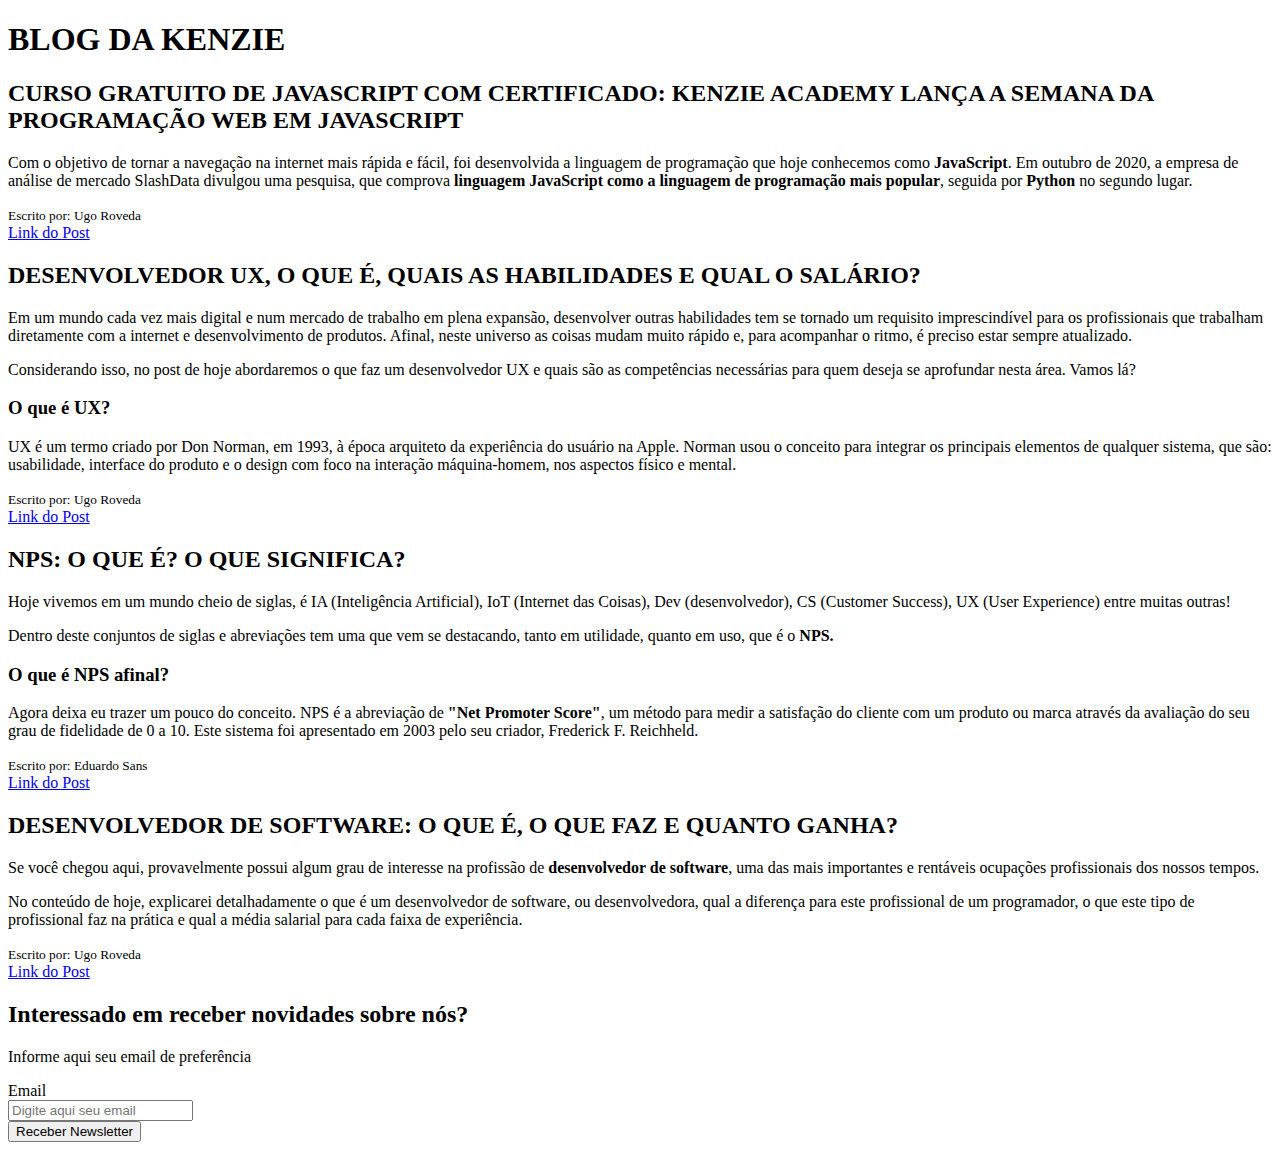
<file: index.html>
<!DOCTYPE html>
<html lang="pt-BR">
<head>
    <meta charset="UTF-8">
    <meta http-equiv="X-UA-Compatible" content="IE=edge">
    <meta name="viewport" content="width=device-width, initial-scale=1.0">
    <meta name="description" content="BLOG DA KENZIE">
    <title>BLOG DA KENZIE</title>
    <link rel="icon" href="https://kenzie.com.br/favicon.jpeg">
</head>
   
<body>
    <h1> BLOG DA KENZIE</h1>
    <main>
        <article>
            <h2>CURSO GRATUITO DE JAVASCRIPT COM CERTIFICADO: KENZIE ACADEMY LANÇA A SEMANA DA PROGRAMAÇÃO WEB EM JAVASCRIPT</h2>
            <p>Com o objetivo de tornar a navegação na internet mais rápida e fácil, foi desenvolvida a linguagem de programação que hoje conhecemos como <strong>JavaScript</strong>. Em outubro de 2020, a empresa de análise de mercado SlashData divulgou uma pesquisa, que comprova <strong> linguagem JavaScript como a linguagem de programação mais popular</strong>, seguida por <strong>Python</strong> no segundo lugar.</p>
            <small>Escrito por: Ugo Roveda</small><br>
            <a href="https://kenzie.com.br/blog/curso-gratuito-de-javascript-com-certificado-kenzie-academy/" target="_blank">Link do Post</a>
        </article>
        <article>
            <h2>DESENVOLVEDOR UX, O QUE É, QUAIS AS HABILIDADES E QUAL O SALÁRIO?</h2>
            <p> Em um mundo cada vez mais digital e num mercado de trabalho em plena expansão,  desenvolver outras habilidades tem se tornado um requisito imprescindível para os profissionais que trabalham diretamente com a internet e desenvolvimento de produtos. Afinal, neste universo as coisas mudam muito rápido e, para acompanhar o ritmo, é preciso estar sempre atualizado.</p>
            <p>Considerando isso, no post de hoje abordaremos o que faz um desenvolvedor UX e quais são as competências necessárias para quem deseja se aprofundar nesta área. Vamos lá?</p>
            <section>
                <h3>O que é UX?</h3>
                <p>UX é um termo criado por Don Norman, em 1993, à época arquiteto da experiência do usuário na Apple. Norman usou o conceito para integrar os principais elementos de qualquer sistema, que são: usabilidade, interface do produto e o design com foco na interação máquina-homem, nos aspectos físico e mental.</p>
            </section>
            <small>Escrito por: Ugo Roveda</small><br>
            <a href="https://kenzie.com.br/blog/desenvolvedor-de-ux/" target="_blank">Link do Post</a>
        </article>
        <article>
            <h2>NPS: O QUE É? O QUE SIGNIFICA?</h2>
            <p>Hoje vivemos em um mundo cheio de siglas, é IA (Inteligência Artificial), IoT (Internet das Coisas), Dev (desenvolvedor), CS (Customer Success), UX (User Experience) entre muitas outras!</p>
            <p>Dentro deste conjuntos de siglas e abreviações tem uma que vem se destacando, tanto em utilidade, quanto em uso, que é o <strong>NPS.</strong></p>
            <section>
                <h3>O que é NPS afinal?</h3>
                <p>Agora deixa eu trazer um pouco do conceito. NPS é a abreviação de <strong>"Net Promoter Score"</strong>, um método para medir a satisfação do cliente com um produto ou marca através da avaliação do seu grau de fidelidade de 0 a 10. Este sistema foi apresentado em 2003 pelo seu criador, Frederick F. Reichheld.</p>
            </section>
            <small>Escrito por: Eduardo Sans</small><br>
            <a href="https://kenzie.com.br/blog/nps-o-que-e-o-que-significa/" target="_blank">Link do Post</a>
        </article>
        <article>
            <h2>DESENVOLVEDOR DE SOFTWARE: O QUE É, O QUE FAZ E QUANTO GANHA?</h2>
            <p>Se você chegou aqui, provavelmente possui algum grau de interesse na profissão de <strong>desenvolvedor de software</strong>, uma das mais importantes e rentáveis ocupações profissionais dos nossos tempos.</p>
            <p>No conteúdo de hoje, explicarei detalhadamente o que é um desenvolvedor de software, ou desenvolvedora, qual a diferença para este profissional de um programador, o que este tipo de profissional faz na prática e qual a média salarial para cada faixa de experiência.</p>
            <small>Escrito por: Ugo Roveda</small><br>
            <a href="https://kenzie.com.br/blog/desenvolvedor-de-software/" target="_blank">Link do Post</a>
        </article>
    </main>
    <div>
        <form>
            <h2>Interessado em receber novidades sobre nós?</h2>
            <p>Informe aqui seu email de preferência</p>
            <label for="Email">Email</label><br>
            <input type="text" id="Email" name="Email" placeholder="Digite aqui seu email" required="true"><br>
            <button type="submit">Receber Newsletter</button>
        </form>
    </div>
</body>
</html>
</file>
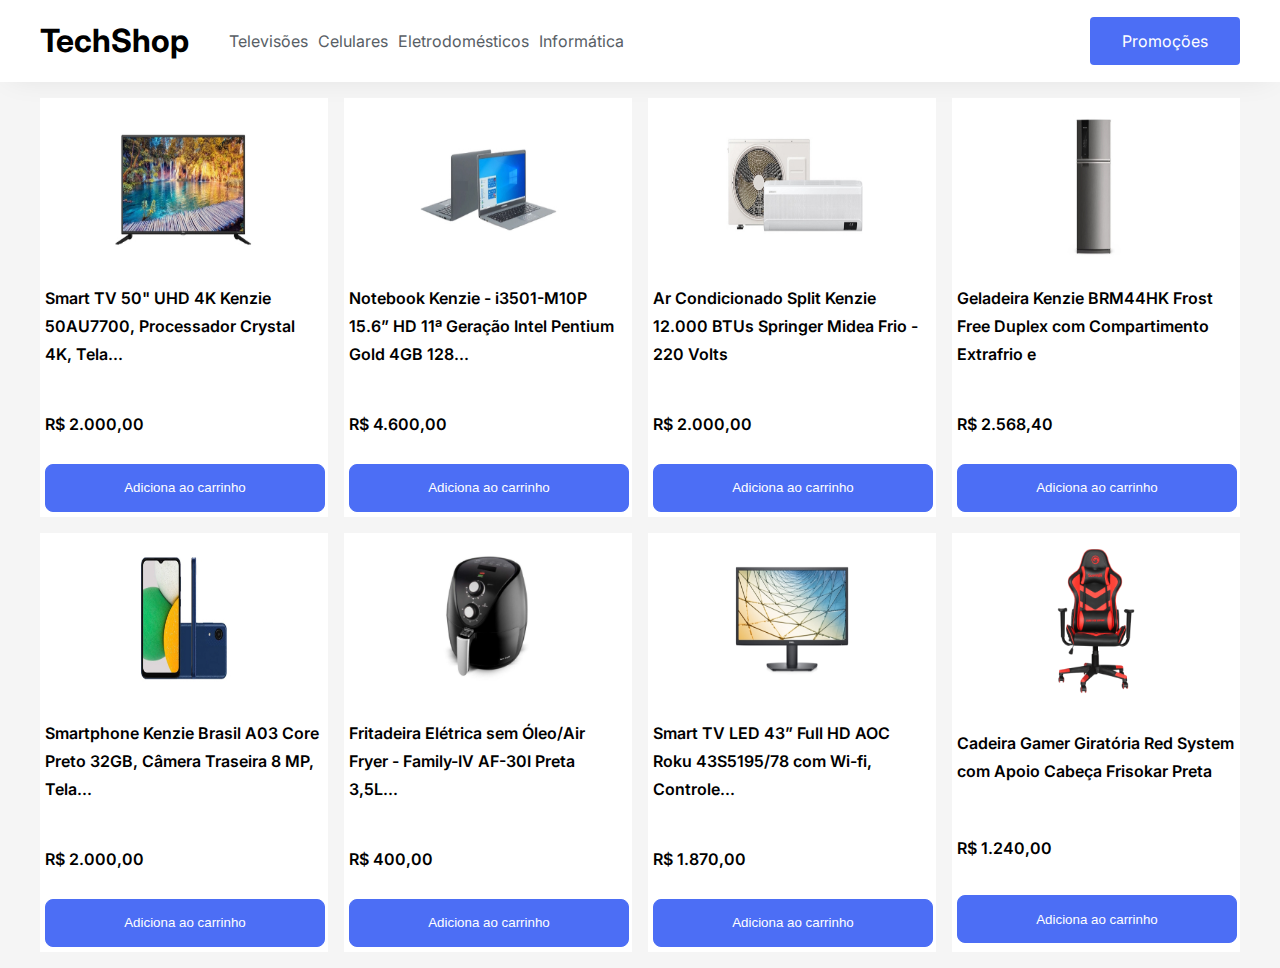
<file: S2-22/index.html>
<!DOCTYPE html>
<html lang="pt-BR">
<head>
    <meta charset="UTF-8">
    <meta http-equiv="X-UA-Compatible" content="IE=edge">
    <meta name="viewport" content="width=device-width, initial-scale=1.0">
    <link rel="stylesheet" href="style.css">
    <link rel="preconnect" href="https://fonts.googleapis.com">
    <link rel="preconnect" href="https://fonts.gstatic.com" crossorigin>
    <link href="https://fonts.googleapis.com/css2?family=Inter:wght@300;400;500;600;700&display=swap" rel="stylesheet">
    <title>E-commerce</title>
</head>
<body>
    <header class="menu">
        <div class="container"> 
          <div class="menu-flex">
              <div class="menu-column">
              <h1 class="logo">TechShop</h1>
              <nav class="menu-nav">
                <ul>
                  <li><a href="">Televisões</a></li>
                  <li><a href="">Celulares</a></li>
                  <li><a href="">Eletrodomésticos</a></li>
                  <li><a href="">Informática</a></li>
                </ul>
              </nav>
            </div>
            <div class="menu-column menu-second-column">
              <a href="" class="menu-link-button">Promoções</a>
            </div>
          </div>
        </div>
    </header>
    <div class="container">
        <main class="products-wrapper">
            <div class="cards">
                <img src="./img/Frame 2 (1) 1.png" alt="Smart Tv 50">
                <p>Smart TV 50" UHD 4K Kenzie 50AU7700, Processador Crystal 4K, Tela...</p>
                <p>R$ 2.000,00</p>
            <form>
                <button type="button">Adiciona ao carrinho</button>
            </form>
            </div>
            <div class="cards">
                <img src="./img/Frame 2 (2) 1.png" alt="Notebook">
                <p>Notebook Kenzie - i3501-M10P 15.6” HD 11ª Geração Intel Pentium Gold 4GB 128...</p>
                <p>R$ 4.600,00</p>
                <form>
                    <button type="button">Adiciona ao carrinho</button>
                </form>
            </div>
            <div class="cards">
                <img src="./img/Group 15 1.png" alt="Ar condicionado">
                <p>Ar Condicionado Split Kenzie 12.000 BTUs Springer Midea Frio - 220 Volts</p>
                <p>R$ 2.000,00</p>
                <form>
                    <button type="button">Adiciona ao carrinho</button>
                </form>
            </div>
            <div  class="cards">
                <img src="./img/Frame 2 (3) 1.png" alt="Geladeira">
                <p>Geladeira Kenzie BRM44HK Frost Free Duplex com Compartimento Extrafrio e</p>
                <p>R$ 2.568,40</p>
                <form>
                    <button type="button">Adiciona ao carrinho</button>
                </form>
            </div>
            <div class="cards">
                <img src="./img/Frame 2.jpg" alt="Smartphone">
                <p>Smartphone Kenzie Brasil A03 Core Preto 32GB, Câmera Traseira 8 MP, Tela...</p>
                <p>R$ 2.000,00</p>
                <form>
                    <button type="button">Adiciona ao carrinho</button>
                </form>
            </div>
            <div class="cards">
                <img src="./img/Group 17.png" alt="Fritadeira elétrica">
                <p>Fritadeira Elétrica sem Óleo/Air Fryer  - Family-IV AF-30I Preta 3,5L...</p>
                <p>R$ 400,00</p>
                <form>
                    <button type="button">Adiciona ao carrinho</button>
                </form>
            </div>
            <div class="cards">
                <img src="./img/se2222h_cfp_00000ff090_bk 1.png" alt="Smart Tv 43">
                <p>Smart TV LED 43” Full HD AOC Roku 43S5195/78 com Wi-fi, Controle...</p>
                <p>R$ 1.870,00</p>
                <form>
                    <button type="button">Adiciona ao carrinho</button>
                </form>
            </div>
            <div class="cards">
                <img src="./img/foto de cadeira gamer - Imagem png grátis 1.png" alt="Caderia Gamer">
                <p>Cadeira Gamer Giratória Red System com Apoio Cabeça Frisokar Preta</p>
                <p>R$ 1.240,00</p>
                <form>
                    <button type="button">Adiciona ao carrinho</button>
                </form>
            </div>
        </main>
    </div>
</body>
</html>
</file>
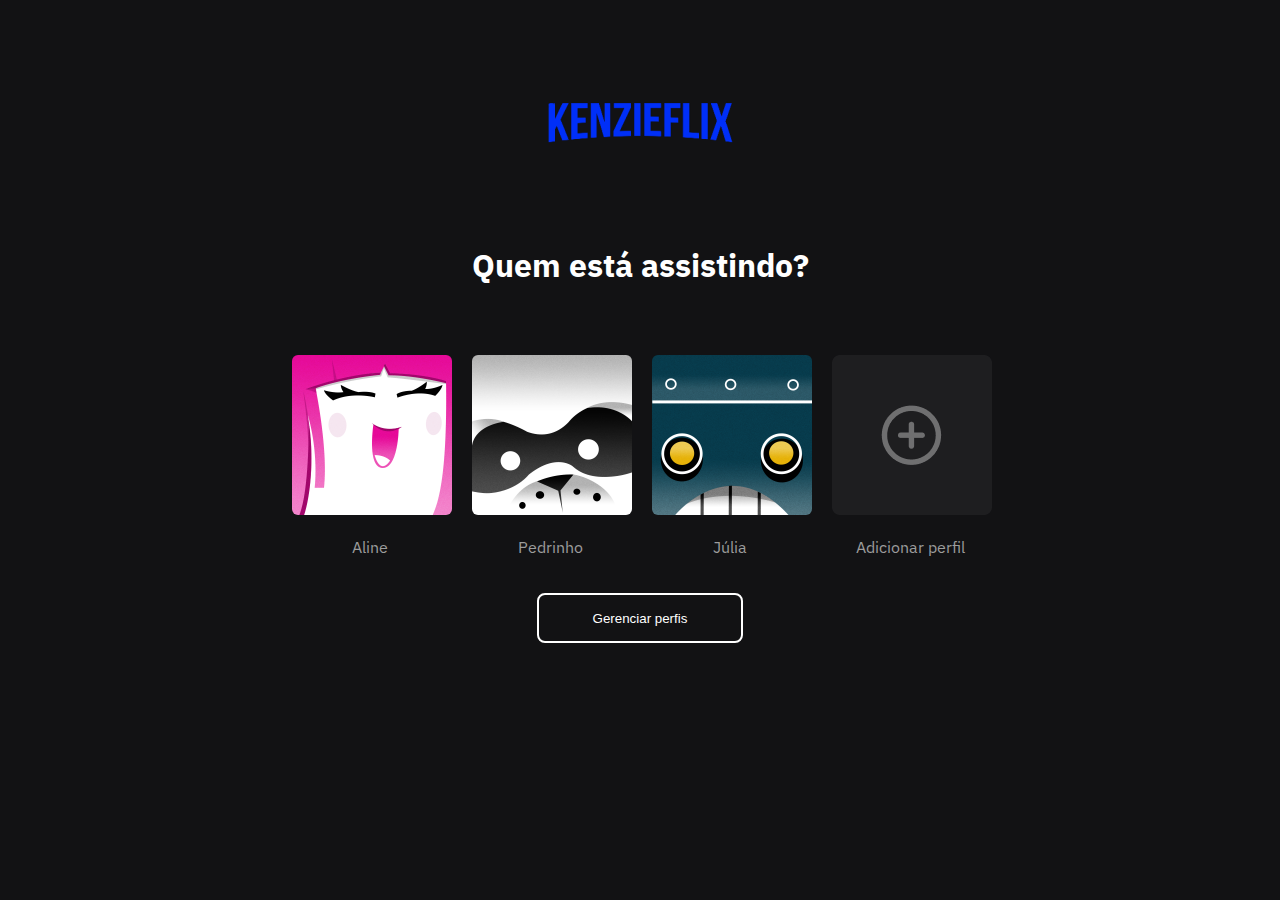
<file: S2-27/index.html>
<!DOCTYPE html>
<html lang="pt-BR">
<head>
    <meta charset="UTF-8">
    <meta http-equiv="X-UA-Compatible" content="IE=edge">
    <meta name="viewport" content="width=device-width, initial-scale=1.0">
    <link rel="stylesheet" href="style.css">
    <link rel="preconnect" href="https://fonts.googleapis.com">
    <link rel="preconnect" href="https://fonts.gstatic.com" crossorigin>
    <link href="https://fonts.googleapis.com/css2?family=IBM+Plex+Sans:wght@100;500;600&display=swap" rel="stylesheet">
    <title>Entrega S2-27</title>
</head>
<body>
    <header>
    </header>
    <div class="container">
        <div class="kenzieflix">
            <img src="./IMG/logo 1.png" alt="Logo">
        </div>
        <h1>Quem está assistindo?</h1>
        <main class="perfis">
            <div class="imagensperfil">
                <img src="./IMG/Aline.png" alt="Usuário">
                <p>Aline</p>
            </div>
            <div class="imagensperfil">
                <img src="./IMG/Pedrinho.png" alt="Usuário">
                <p>Pedrinho</p>
            </div>
            <div class="imagensperfil">
                <img src="./IMG/Júlia.png" alt="Usuário">
                <p>Júlia</p>
            </div>
            <div class="imagensperfil">
                <img src="./IMG/Adicionar perfil.png" alt="Adicionar perfil">
                <p>Adicionar perfil</p>
            </div>
        </main>
        <form>
            <button type="button">Gerenciar perfis</button>
        </form>
    </div>
</body>
</html>
</file>
<file: S2-22/style.css>
.container{
    max-width: 1200px;
    margin: 0 auto; 
    font-family: 'Inter', sans-serif;
    font-size: 16px;
  }
.menu {
    width: 100%;
    background: #ffffff;
    box-shadow: 0px 4px 30px -10px rgba(0, 0, 0, 0.1);
    margin-bottom: 16px;
  }
.menu-flex {
    display: flex;
    align-items: center;
  }
.menu-column {
    display: flex;
    align-items: center;
    width: 50%;
    justify-content: flex-start;
  }
.menu-column.menu-second-column {
    justify-content: flex-end;
  }
.menu-nav ul {
    display: flex;
    list-style: none;
    gap: 10px; 
  }
.menu-nav ul li a {
    text-decoration: none;
    color: #585e65;
  }
.menu-link-button {
    text-decoration: none;
    height: 48px;
    background-color: #4c6ef5;
    color: #fff;
    padding: 0 32px;
    display: flex;
    align-items: center;
    border-radius: 4px;
  }
.products-wrapper {
    display: flex;
    justify-content: space-between;
    flex-wrap: wrap;
}
.cards{
    display: flex;
    font-weight: 600;
    box-sizing: border-box;
    line-height: 28px;
    background-color: white;
    margin-bottom: 16px;
    width: 24%;
    flex-direction: column;
    justify-content: space-around;
}
img{
    height: 150px;
    width: 150px;
}
.cards button{
    background: #4C6EF5;
    border: 1.5px solid #4C6EF5;
    border-radius: 8px;
    color: #ffffff;
    width: 280px;
    height: 48px;
    align-items: center;
    margin: 5px;
    padding: 5px;
}
.cards img{
    align-self: center;
    margin-top: 5px;
    padding: 5px;
    width: 50%;
}
.cards p{
    padding: 5px;
    text-align: left;
}
body{
    background-color: #F5F5F5;
    margin: 0;
}
</file>
<file: S2-27/style.css>
body{
    background-color: #121214;
    color: white;
    font-family: 'IBM Plex Sans', sans-serif;
}
.kenzieflix {
    display: flex;
    justify-content: center;
    margin-top: 80px;
    margin-bottom: 67px;
}
h1 {
    display: flex;
    justify-content: center;
    margin-bottom: 67px;
}
.container {
    display: flex;
    max-width: 700px;
    margin: 0 auto;
    flex-direction: column;
    box-sizing: border-box;
    justify-content: center;
}
.perfis {
    display: flex;
    justify-content: space-between;

}
.imagensperfil {
    width: 160px;
    height: 160px;
    flex-direction: row;
    text-align: center;

}
.imagensperfil img{
    border-radius: 8px;
    border: solid 2px transparent;
}
.imagensperfil p{
    color: #9C9C9C;
}
form {
    display: flex;
    justify-content: center;
    padding: 80px;
}
form button{
    width: 206px;
    height: 50px;
    margin: 0 auto;
    border-radius: 8px;
    background-color: #121214;
    color: white;
    border: solid white 2px;
}
form button:hover{
    background-color: white;
    color:black
}
.imagensperfil img:hover{
    border: solid white 2px;
}
</file>
